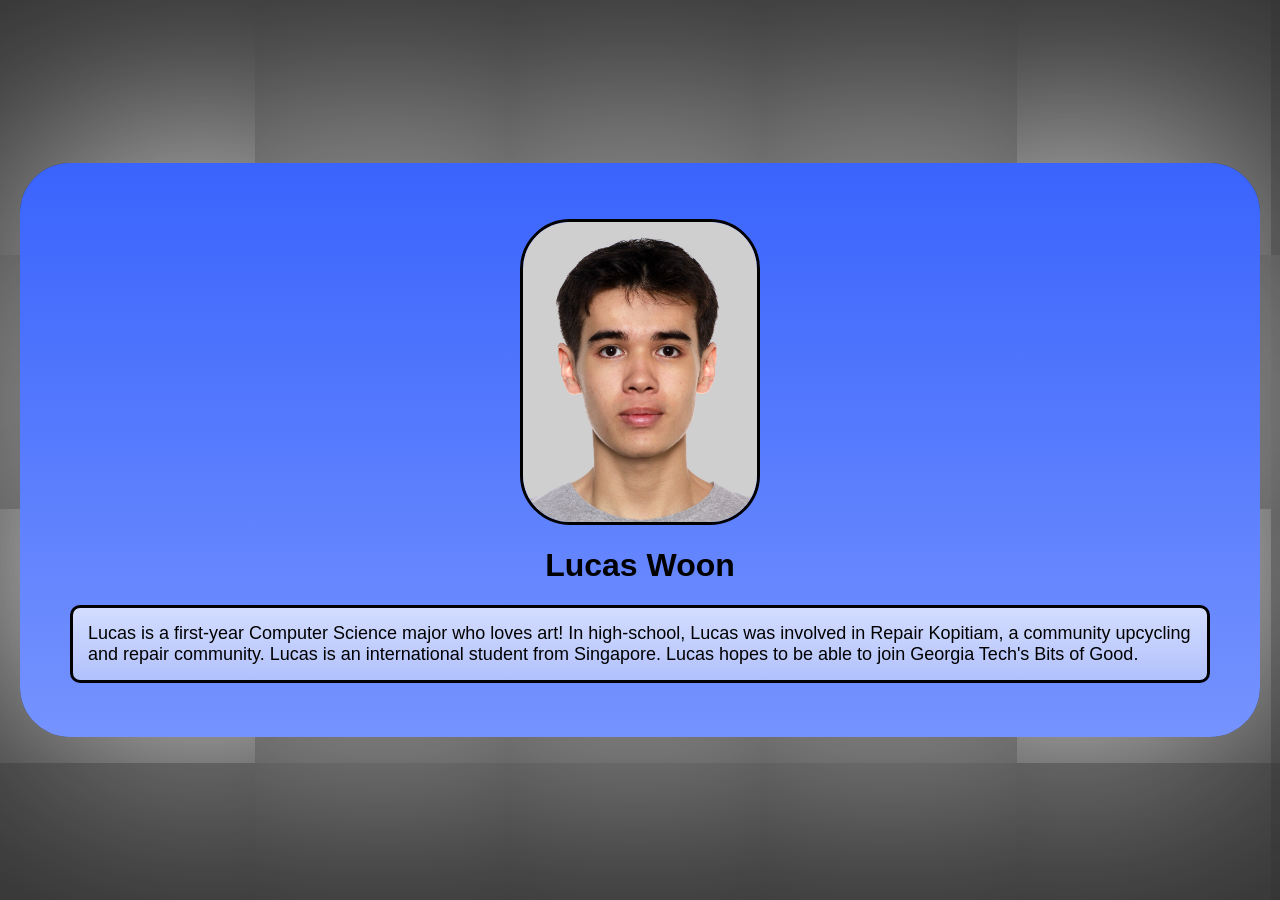
<file: exer2/index.html>
<!DOCTYPE html>

<html>
    <head>
        <link rel="stylesheet" href="styles.css">
        <title>Lucas Bits for Good Application</title>
        <meta charset="UTF-8">
        <meta name="viewport" content="width=device-width, initial-scale-1.0">
    </head>
<!-- Your HTML Here -->
    <body>
        <div id="bigfella">
            <div id="smallfella">
                <p class="filler"></p>
                <img src="Lucas Photo.jpg" height="300" alt="Picture of Lucas" title="That's me!">
                <h1>Lucas Woon</h1>                
                <p id="yaptext">Lucas is a first-year Computer Science major who loves art! In high-school, Lucas was involved in Repair Kopitiam, a community upcycling and repair community. Lucas is an international student from Singapore. Lucas hopes to be able to join Georgia Tech's Bits of Good.</p>
                <p class="filler"></p>
            </div>
        </div>
    </body>
</html>
</file>
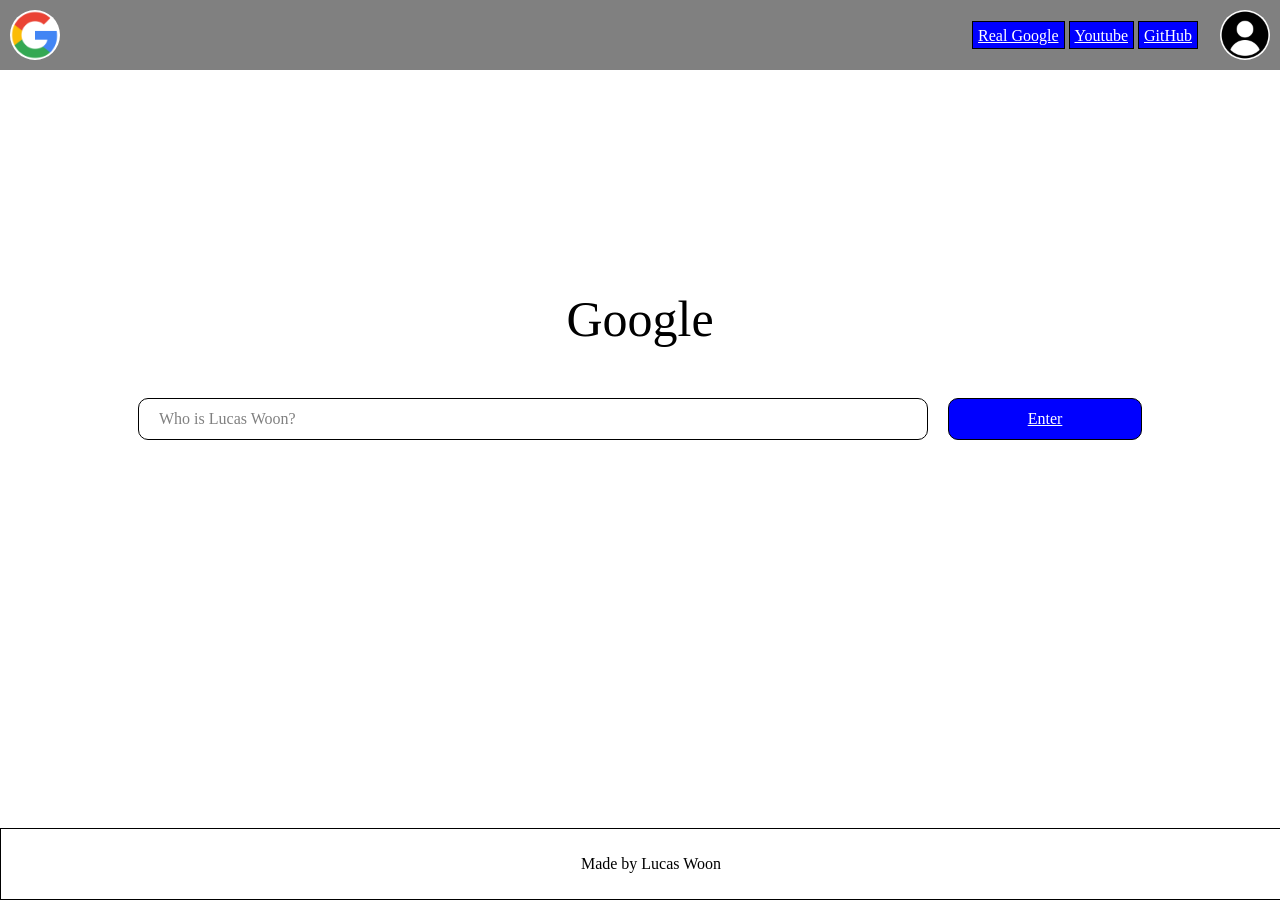
<file: exer3/index.html>
<!DOCTYPE html>
<html lang="en">
  <head>
    <meta charset="UTF-8" />
    <meta name="viewport" content="width=device-width, initial-scale=1.0" />
    <title>My Lovely Website</title>
    <link rel="stylesheet" href="styles.css" />
  </head>
  <body>
    <div class="headerSection">
      <img class="websiteLogo" src="images/googleLogo.webp" alt="Google Logo" />
      <div class="linkButtons">
        <a href="https://www.google.com/">Real Google</a>
      </div>
      <div class="linkButtons">
        <a href="https://www.youtube.com/">Youtube</a>
      </div>
      <div class="linkButtons"><a href="https://github.com/">GitHub</a></div>
      <img class="userLogo" src="images/userLogo.png" alt="User Logo" />
    </div>

    <div class="mainBody">
      <div class="googleThing">
        <p>Google</p>
      </div>
      <div class="searchBar">Who is Lucas Woon?</div>
      <div class="enterButton"><a href="page1.html">Enter</a></div>
    </div>

    <div class="footerSection">
      <p>Made by Lucas Woon</p>
    </div>
  </body>
</html>
</file>
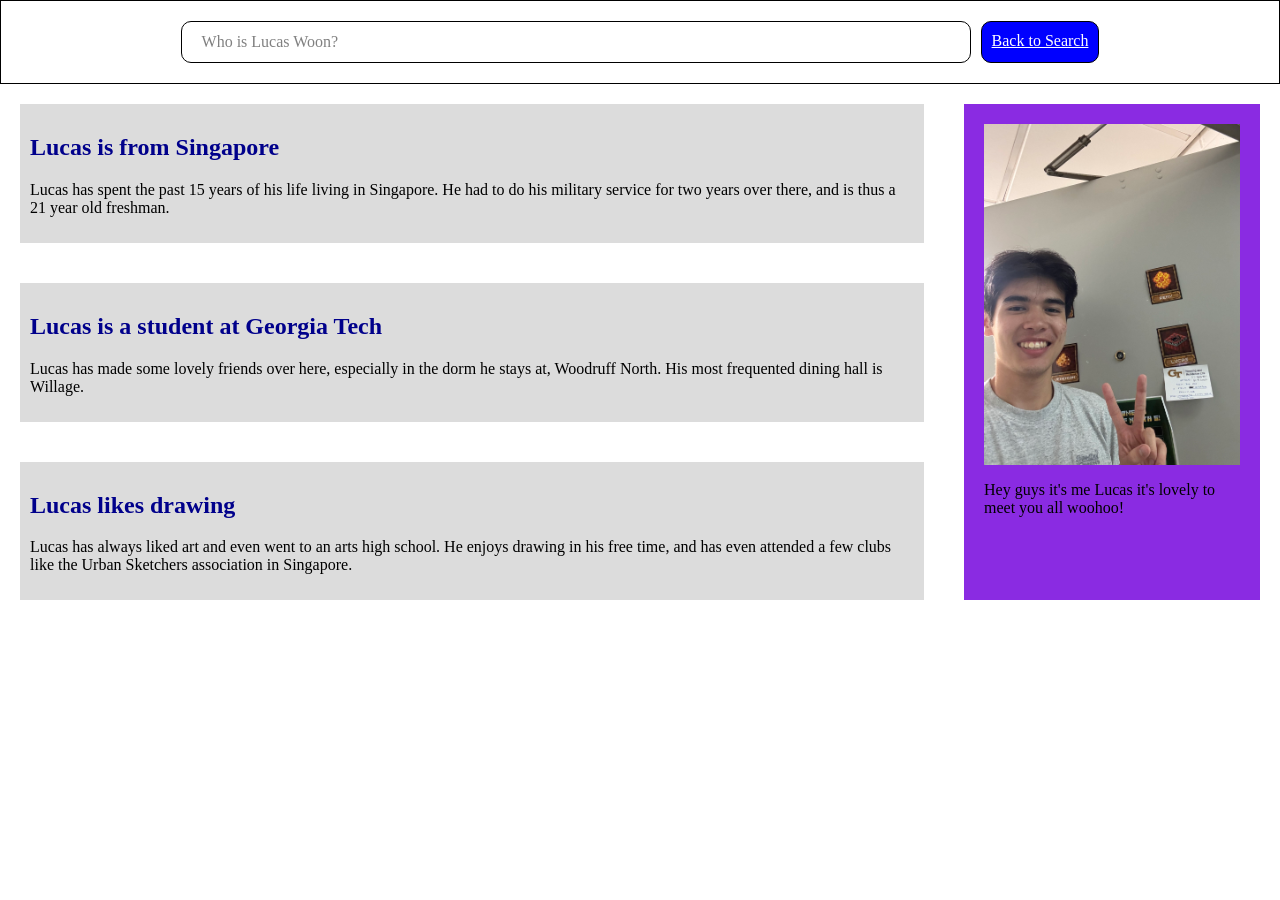
<file: exer3/page1.html>
<!DOCTYPE html>
<html lang="en">
  <head>
    <meta charset="UTF-8" />
    <meta name="viewport" content="width=device-width, initial-scale=1.0" />
    <title>About Me</title>
    <link rel="stylesheet" href="styles.css" />
  </head>
  <body>
    <div class="searchSection">
      <div class="searchBar">Who is Lucas Woon?</div>
      <div class="backToSearch"><a href="index.html">Back to Search</a></div>
    </div>
    <div class="mainSection">
      <div class="textStuff">
        <div class="informationBox">
          <h2>Lucas is from Singapore</h2>
          <p>
            Lucas has spent the past 15 years of his life living in Singapore.
            He had to do his military service for two years over there, and is
            thus a 21 year old freshman.
          </p>
        </div>
        <div class="informationBox">
          <h2>Lucas is a student at Georgia Tech</h2>
          <p>
            Lucas has made some lovely friends over here, especially in the dorm
            he stays at, Woodruff North. His most frequented dining hall is
            Willage.
          </p>
        </div>
        <div class="informationBox">
          <h2>Lucas likes drawing</h2>
          <p>
            Lucas has always liked art and even went to an arts high school. He
            enjoys drawing in his free time, and has even attended a few clubs
            like the Urban Sketchers association in Singapore.
          </p>
        </div>
      </div>
      <div class="photoStuff">
        <img
          class="photoOfMe"
          src="images/LucasPicture.jpg"
          alt="Picture of Lucas"
        />
        <p>Hey guys it's me Lucas it's lovely to meet you all woohoo!</p>
      </div>
    </div>
  </body>
</html>
</file>
<file: exer2/styles.css>
body{
    margin: 0px;
    background-color: rgb(50, 50, 50);
    display: flex;
    align-items: center;
    height: 100vh;
}
#bigfella{
    margin: 20px;
    box-shadow: 0px 0px 300px white;

    border-radius: 50px;
    background: linear-gradient(#2856fc,#87a1ff);
    background-repeat: no-repeat;
    background-attachment: fixed;
}
#smallfella{
    margin-left: 50px;
    margin-right: 50px;
}
img{
    display: block;
    margin-top: 20px;
    margin-left: auto;
    margin-right: auto;
    border-radius: 50px;
    border-style: solid;
}
h1{
    font-family: "consolas", "Helvetica", sans-serif;
    font-weight: bold;
    text-align: center;
}
#yaptext{
    background: linear-gradient(#d4ddff,#b1c1fc);
    
    font-family: "consolas", "Helvetica", sans-serif;
    font-size: 18px;

    border-style: solid;
    border-radius: 10px;
    padding: 15px;
}
.filler{
    padding: 10px;
}
</file>
<file: exer3/styles.css>
body {
    margin: 0;
}

a {
    color: white;
}

.headerSection {
    display: flex;
    justify-content: flex-end;
    align-items: center;
    background-color: gray;
    padding: 10px;
}

.linkButtons {
    background-color: blue;
    color: white;
    height: 1em;
    margin: 2px;
    padding: 5px;
    border-color: black;
    border-width: 1px;
    border-style: solid;
    text-align: center;
}

.websiteLogo {
    background-color: white;
    width: 50px;
    border-radius: 25px;
    text-align: center;
    margin-right: auto;
}

.userLogo {
    background-color: white;
    width: 50px;
    border-radius: 25px;
    text-align: center;
    margin-left: 20px;
}

.footerSection {
    position: fixed;
    left: 0;
    bottom: 0;
    width: 100vw;
    padding: 10px;
    border-color: black;
    border-width: 1px;
    border-style: solid;
    text-align: center;
    margin-top: auto;
}

.mainBody {
    min-height: 60vh;
    display: flex;
    justify-content: center;
    align-content: center;
    flex-wrap: wrap;
}

.googleThing {
    width: 60vw;
    text-align: center;
    font-size: 50px;
}

.searchBar {
    width: 60vw;
    height: 40px;
    line-height: 40px;
    padding-left: 20px;
    text-align: left;
    border-color: black;
    color: gray;
    border-width: 1px;
    border-style: solid;
    border-radius: 10px;
}

.enterButton {
    background-color: blue;
    color: white;
    width: 15vw;
    height: 40px;
    line-height: 40px;
    margin-left: 20px;
    text-align: center;
    border-color: black;
    border-width: 1px;
    border-style: solid;
    border-radius: 10px;
}

.searchSection {
    display: flex;
    justify-content: center;
    padding: 20px;
    border-color: black;
    border-width: 1px;
    border-style: solid;
}

.backToSearch {
    background-color: blue;
    padding: 10px;
    border-color: black;
    border-width: 1px;
    border-style: solid;
    border-radius: 10px;
    margin-left: 10px;
}

.informationBox {
    background-color: gainsboro;
    padding: 10px;
    margin: 20px;
}

.informationBox h2 {
    color: darkblue;
}

.mainSection {
    display: grid;
    grid-template-columns: 3fr 1fr;
    justify-content: center;
    align-items: stretch;
}

.textStuff {
    display: grid;
    grid-auto-rows: 1fr;
    justify-content: space-between;
}

.photoStuff {
    display: flex;
    flex-direction: column;
    align-items: center;
    margin: 20px;
    padding: 20px;
    background-color: blueviolet;
}

.photoOfMe {
    max-width: 20vw;
}
</file>
